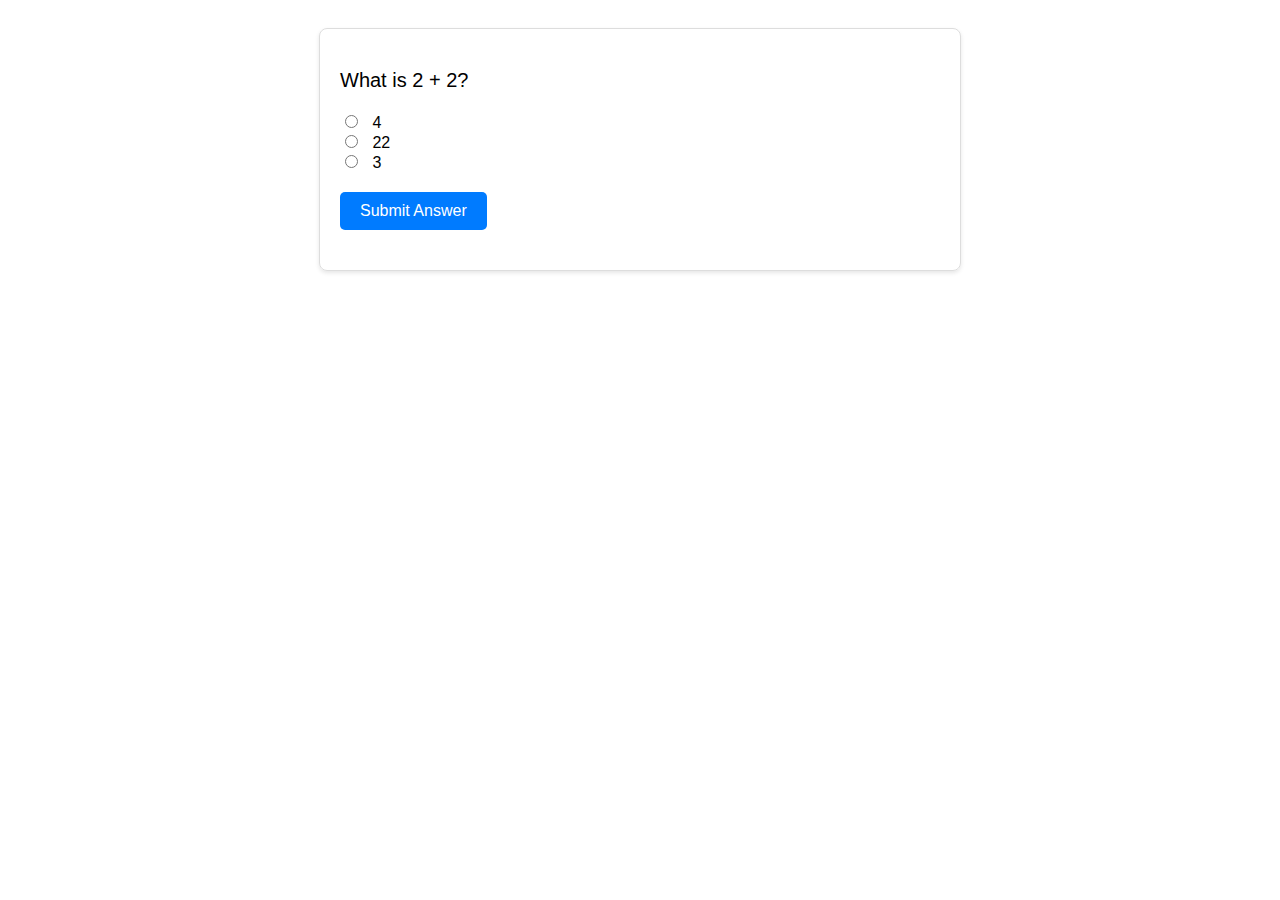
<file: index.html>
<!DOCTYPE html>
<html lang="en">
<head>
    <meta charset="UTF-8">
    <title>Simple Quiz</title>
     <link rel="stylesheet" href="styles.css">
</head>
<body>
    <div id="quiz-container">
        <p id="quiz-question">What is 2 + 2?</p>
        <div>
            <input type="radio" id="choice1" name="quiz" value="4">
            <label for="choice1">4</label><br>
            <input type="radio" id="choice2" name="quiz" value="22">
            <label for="choice2">22</label><br>
            <input type="radio" id="choice3" name="quiz" value="3">
            <label for="choice3">3</label>
        </div>
        <button id="submit-answer">Submit Answer</button>
        <p id="feedback"></p>
    </div>
    <script src="quiz.js"></script>
</body>
</html>
</file>
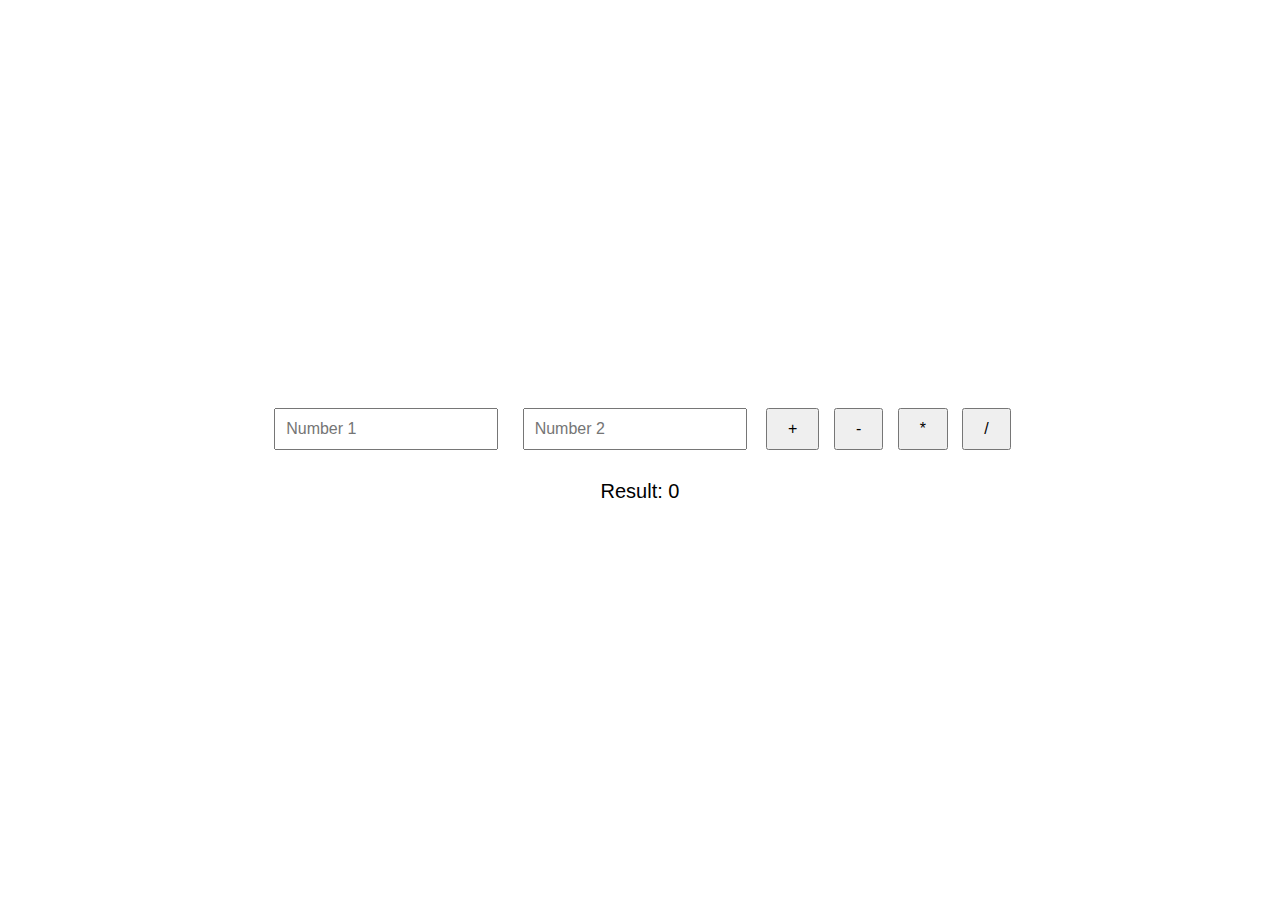
<file: calculator.html>
<!DOCTYPE html>
<html lang="en">
<head>
    <meta charset="UTF-8">
    <title>Simple Calculator</title>
    <link rel="stylesheet" href="calculator.css">
</head>
<body>
    <div id="calculator-container">
        <input type="number" id="number1" placeholder="Number 1">
        <input type="number" id="number2" placeholder="Number 2">

        <button id="add">+</button>
        <button id="subtract">-</button>
        <button id="multiply">*</button>
        <button id="divide">/</button>

        <div id="result">Result: <span id="calculation-result">0</span></div>
    </div>
    <script src="calculator.js"></script>
</body>
</html>
</file>
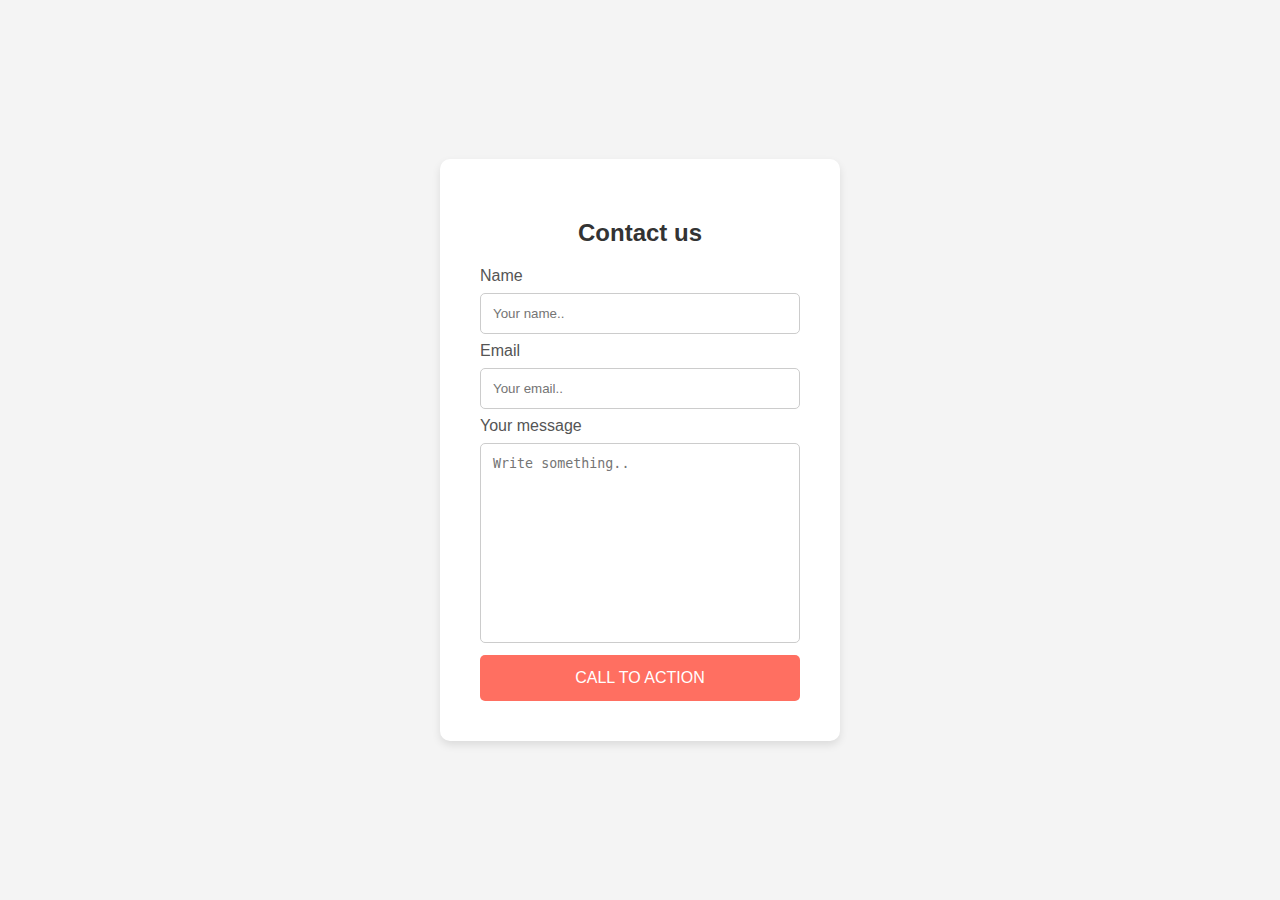
<file: headphones/contact form test.html>
<!DOCTYPE html>
<html lang="en">
<head>
    <meta charset="UTF-8">
    <meta name="viewport" content="width=device-width, initial-scale=1.0">
    <title>Contact Form</title>
    <link rel="stylesheet" href="contact.css"> <!-- Link to the CSS file -->
</head>
<body>

    <div class="contact-form">
        <h2>Contact us</h2>
        <form action="#">
            <label for="name">Name</label>
            <input type="text" id="name" name="name" placeholder="Your name..">

            <label for="email">Email</label>
            <input type="email" id="email" name="email" placeholder="Your email..">

            <label for="message">Your message</label>
            <textarea id="message" name="message" placeholder="Write something.." style="height:200px"></textarea>

            <input type="submit" value="CALL TO ACTION">
        </form>
    </div>

</body>
</html>
</file>
<file: styles.css>
body {
    font-family: Arial, sans-serif;
    padding: 20px;
}

#quiz-container {
    max-width: 600px;
    margin: auto;
    padding: 20px;
    border: 1px solid #ddd;
    border-radius: 8px;
    box-shadow: 0 2px 4px rgba(0,0,0,0.1);
}

#quiz-question {
    font-size: 20px;
    margin-bottom: 20px;
}

input[type="radio"] {
    margin-right: 10px;
}

label {
    margin-right: 30px;
    cursor: pointer;
}

#submit-answer {
    display: block;
    margin-top: 20px;
    padding: 10px 20px;
    background-color: #007bff;
    color: white;
    border: none;
    border-radius: 5px;
    cursor: pointer;
    font-size: 16px;
}

#submit-answer:hover {
    background-color: #0056b3;
}

#feedback {
    margin-top: 20px;
    font-size: 18px;
}
</file>
<file: calculator.css>
body {
    font-family: Arial, sans-serif;
    display: flex;
    justify-content: center;
    align-items: center;
    height: 100vh;
    margin: 0;
}

#calculator-container {
    text-align: center;
}

input[type="number"] {
    margin: 10px;
    padding: 10px;
    width: 200px;
    font-size: 16px;
}

button {
    padding: 10px 20px;
    margin: 5px;
    font-size: 16px;
    cursor: pointer;
}

#result {
    margin-top: 20px;
    font-size: 20px;
}
</file>
<file: headphones/contact.css>
* {
    box-sizing: border-box;
}

body {
    font-family: Arial, sans-serif;
    background-color: #f4f4f4;
    display: flex;
    justify-content: center;
    align-items: center;
    height: 100vh;
    margin: 0;
}

.contact-form {
    background-color: white;
    padding: 40px;
    border-radius: 10px;
    box-shadow: 0 4px 8px rgba(0, 0, 0, 0.1);
    width: 400px;
}

.contact-form h2 {
    text-align: center;
    margin-bottom: 20px;
    font-size: 24px;
    color: #333;
}

.contact-form label {
    margin-bottom: 10px;
    font-size: 16px;
    color: #555;
}

.contact-form input[type="text"], .contact-form input[type="email"], .contact-form textarea {
    width: 100%;
    padding: 12px;
    margin: 8px 0;
    border: 1px solid #ccc;
    border-radius: 5px;
}

.contact-form textarea {
    resize: none;
}

.contact-form input[type="submit"] {
    width: 100%;
    background-color: #ff6f61;
    color: white;
    padding: 14px;
    border: none;
    border-radius: 5px;
    cursor: pointer;
    font-size: 16px;
}

.contact-form input[type="submit"]:hover {
    background-color: #ff4f41;
}
</file>
